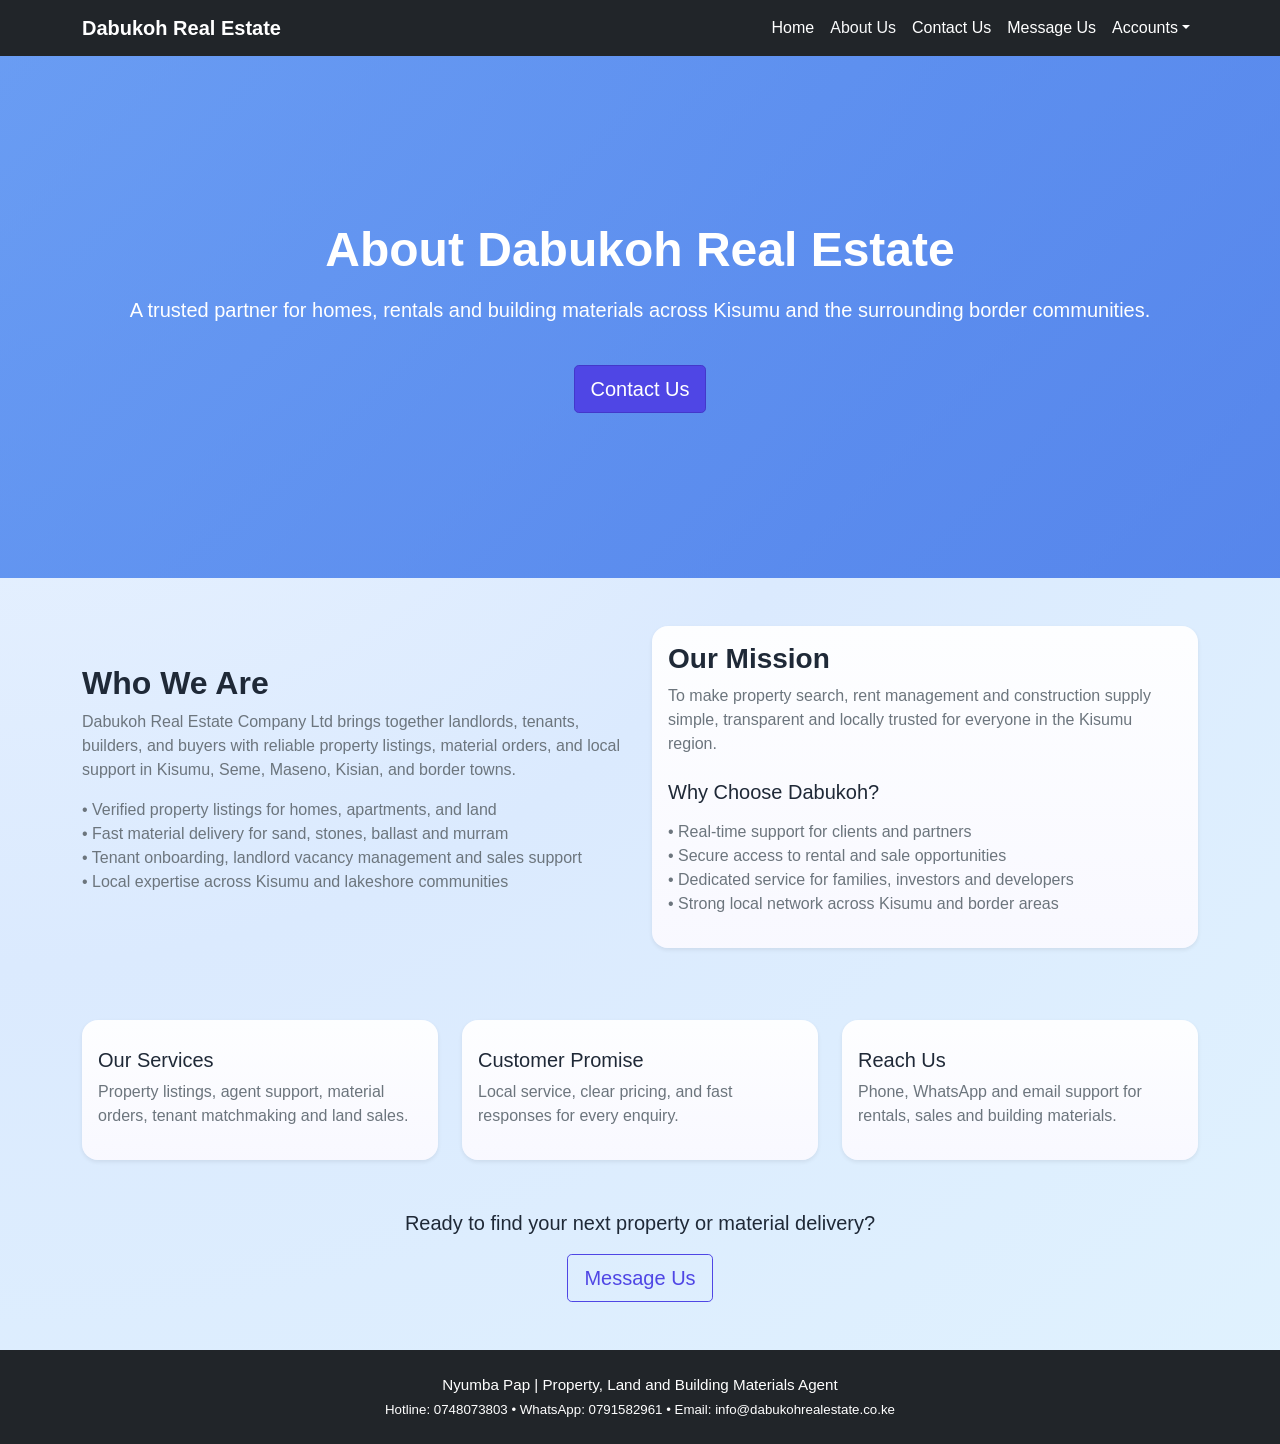
<file: about.html>
<!DOCTYPE html>
<html lang="en" data-page="about">
<head>
    <meta charset="UTF-8">
    <meta name="viewport" content="width=device-width, initial-scale=1.0">
    <meta name="description" content="Learn about Dabukoh Real Estate Company Ltd - Kisumu's trusted partner for property, rentals, and building materials.">
    <meta property="og:title" content="About Us | Dabukoh Real Estate">
    <meta property="og:description" content="Kisumu's trusted partner for property, rentals, and building materials.">
    <meta property="og:type" content="website">
    <title>About Us | Dabukoh Real Estate</title>
    <link rel="stylesheet" href="Styles/bootstrap/css/bootstrap.min.css">
    <link rel="stylesheet" href="Styles/styles.css">
</head>
<body>
    <nav class="navbar navbar-expand-lg navbar-dark bg-dark sticky-top">
        <div class="container">
            <a class="navbar-brand fw-bold" href="index.html">Dabukoh Real Estate</a>
            <button class="navbar-toggler" type="button" data-bs-toggle="collapse" data-bs-target="#navAbout" aria-controls="navAbout" aria-expanded="false" aria-label="Toggle navigation">
                <span class="navbar-toggler-icon"></span>
            </button>
            <div class="collapse navbar-collapse" id="navAbout">
                <ul class="navbar-nav ms-auto">
                    <li class="nav-item"><a class="nav-link" href="index.html">Home</a></li>
                    <li class="nav-item"><a class="nav-link active" href="about.html">About Us</a></li>
                    <li class="nav-item"><a class="nav-link" href="contact.html">Contact Us</a></li>
                    <li class="nav-item"><a class="nav-link" href="message.html">Message Us</a></li>
                    <li class="nav-item dropdown">
                        <a class="nav-link dropdown-toggle" href="#" role="button" data-bs-toggle="dropdown">Accounts</a>
                        <ul class="dropdown-menu dropdown-menu-end">
                            <li><a class="dropdown-item" href="landlord.html">Landlord Login</a></li>
                            <li><a class="dropdown-item" href="tenant.html">Tenant Signup</a></li>
                            <li><a class="dropdown-item" href="manager.html">Manager Dashboard</a></li>
                            <li><a class="dropdown-item" href="accountant.html">Accountant Dashboard</a></li>
                            <li><a class="dropdown-item" href="forgot-password.html">Forgot Password</a></li>
                        </ul>
                    </li>
                </ul>
            </div>
        </div>
    </nav>

    <header class="hero-section text-white text-center d-flex align-items-center" style="background-image: url('https://images.unsplash.com/photo-1461719593210-ae298db2632d?auto=format&fit=crop&w=1400&q=80'); min-height: 58vh;">
        <div class="container py-5">
            <h1 class="display-5 fw-bold">About Dabukoh Real Estate</h1>
            <p class="lead mt-3">A trusted partner for homes, rentals and building materials across Kisumu and the surrounding border communities.</p>
            <a class="btn btn-primary btn-lg mt-4" href="contact.html">Contact Us</a>
        </div>
    </header>

    <main class="container py-5">
        <section class="row align-items-center gy-4">
            <div class="col-lg-6">
                <h2 class="fw-bold">Who We Are</h2>
                <p class="text-muted">Dabukoh Real Estate Company Ltd brings together landlords, tenants, builders, and buyers with reliable property listings, material orders, and local support in Kisumu, Seme, Maseno, Kisian, and border towns.</p>
                <ul class="list-unstyled text-muted">
                    <li>• Verified property listings for homes, apartments, and land</li>
                    <li>• Fast material delivery for sand, stones, ballast and murram</li>
                    <li>• Tenant onboarding, landlord vacancy management and sales support</li>
                    <li>• Local expertise across Kisumu and lakeshore communities</li>
                </ul>
            </div>
            <div class="col-lg-6">
                <div class="card shadow-sm border-0">
                    <div class="card-body">
                        <h3 class="fw-bold">Our Mission</h3>
                        <p class="text-muted">To make property search, rent management and construction supply simple, transparent and locally trusted for everyone in the Kisumu region.</p>
                        <h5 class="mt-4">Why Choose Dabukoh?</h5>
                        <ul class="list-unstyled text-muted mt-3">
                            <li>• Real-time support for clients and partners</li>
                            <li>• Secure access to rental and sale opportunities</li>
                            <li>• Dedicated service for families, investors and developers</li>
                            <li>• Strong local network across Kisumu and border areas</li>
                        </ul>
                    </div>
                </div>
            </div>
        </section>

        <section class="row gy-4 mt-5">
            <div class="col-lg-4">
                <div class="card h-100 shadow-sm border-0">
                    <div class="card-body">
                        <h5 class="card-title">Our Services</h5>
                        <p class="text-muted">Property listings, agent support, material orders, tenant matchmaking and land sales.</p>
                    </div>
                </div>
            </div>
            <div class="col-lg-4">
                <div class="card h-100 shadow-sm border-0">
                    <div class="card-body">
                        <h5 class="card-title">Customer Promise</h5>
                        <p class="text-muted">Local service, clear pricing, and fast responses for every enquiry.</p>
                    </div>
                </div>
            </div>
            <div class="col-lg-4">
                <div class="card h-100 shadow-sm border-0">
                    <div class="card-body">
                        <h5 class="card-title">Reach Us</h5>
                        <p class="text-muted">Phone, WhatsApp and email support for rentals, sales and building materials.</p>
                    </div>
                </div>
            </div>
        </section>

        <section class="text-center mt-5">
            <p class="lead">Ready to find your next property or material delivery?</p>
            <a class="btn btn-lg btn-outline-primary" href="message.html">Message Us</a>
        </section>
    </main>

    <footer class="bg-dark text-white text-center py-4">
        <div class="container">
            <p class="mb-1">Nyumba Pap | Property, Land and Building Materials Agent</p>
            <p class="small mb-0">Hotline: 0748073803 • WhatsApp: 0791582961 • Email: info@dabukohrealestate.co.ke</p>
        </div>
    </footer>

    <script src="Styles/bootstrap/js/bootstrap.bundle.min.js"></script>
</body>
</html>
</file>
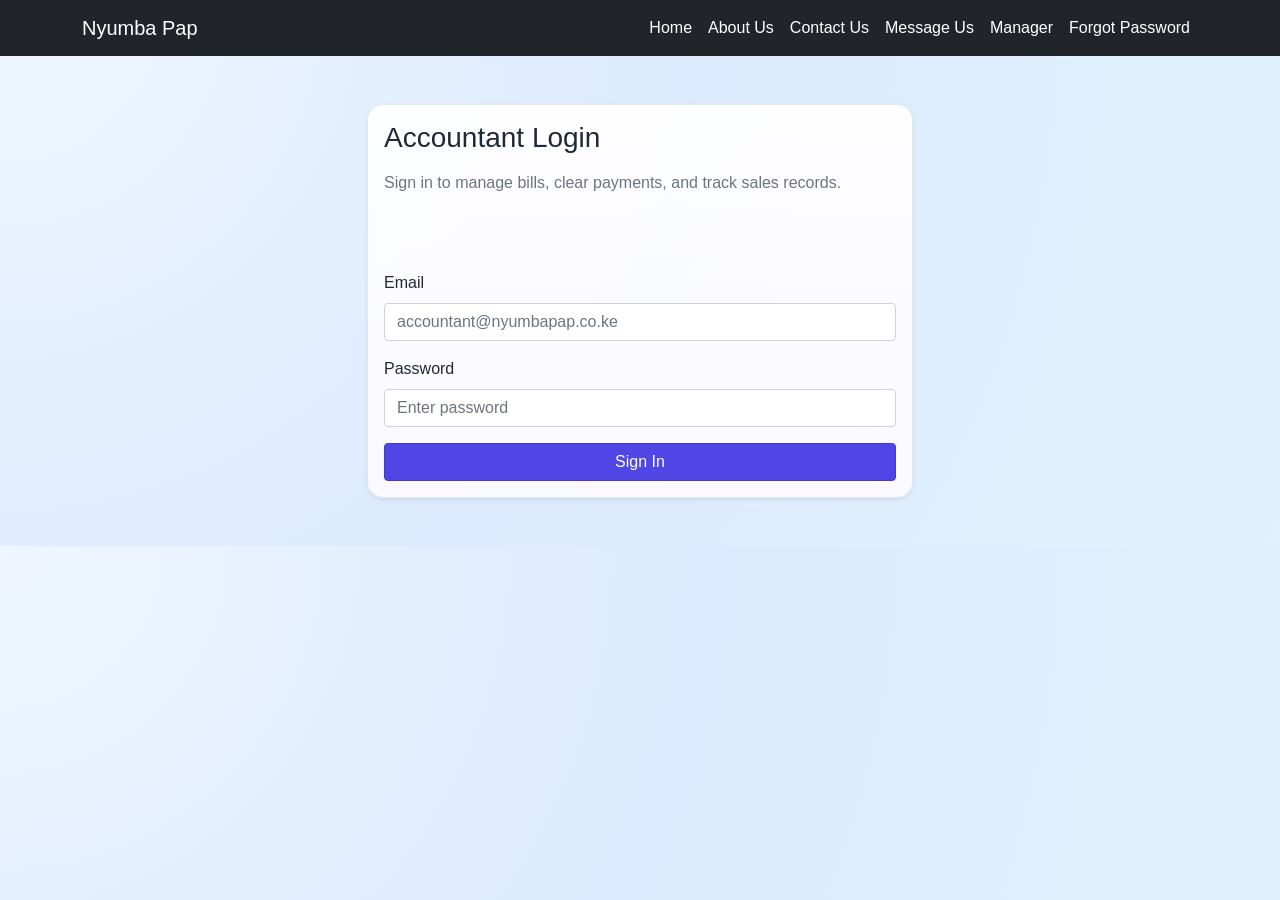
<file: accountant.html>
<!DOCTYPE html>
<html lang="en" data-page="accountant">
<head>
    <meta charset="UTF-8">
    <meta name="viewport" content="width=device-width, initial-scale=1.0">
    <meta name="description" content="Accountant dashboard for Nyumba Pap / Dabukoh Real Estate. Manage bills, sales records, and financial transactions.">
    <meta property="og:title" content="Accountant Dashboard | Nyumba Pap">
    <meta property="og:description" content="Manage bills, sales records, and financial transactions.">
    <meta property="og:type" content="website">
    <title>Accountant Dashboard | Nyumba Pap</title>
    <link rel="stylesheet" href="Styles/bootstrap/css/bootstrap.min.css">
    <link rel="stylesheet" href="Styles/styles.css">
</head>
<body>
    <nav class="navbar navbar-expand-lg navbar-dark bg-dark sticky-top">
        <div class="container">
            <a class="navbar-brand" href="index.html">Nyumba Pap</a>
            <button class="navbar-toggler" type="button" data-bs-toggle="collapse" data-bs-target="#navAccountant" aria-controls="navAccountant" aria-expanded="false" aria-label="Toggle navigation">
                <span class="navbar-toggler-icon"></span>
            </button>
            <div class="collapse navbar-collapse" id="navAccountant">
                <ul class="navbar-nav ms-auto">
                    <li class="nav-item"><a class="nav-link" href="index.html">Home</a></li>
                    <li class="nav-item"><a class="nav-link" href="about.html">About Us</a></li>
                    <li class="nav-item"><a class="nav-link" href="contact.html">Contact Us</a></li>
                    <li class="nav-item"><a class="nav-link" href="message.html">Message Us</a></li>
                    <li class="nav-item"><a class="nav-link" href="manager.html">Manager</a></li>
                    <li class="nav-item"><a class="nav-link" href="forgot-password.html">Forgot Password</a></li>
                </ul>
            </div>
        </div>
    </nav>

    <main class="container py-5">
        <!-- Accountant Login Form -->
        <div class="row gy-4 accountant-login-card">
            <div class="col-lg-6 mx-auto">
                <div class="card shadow-sm">
                    <div class="card-body">
                        <h3 class="card-title mb-3">Accountant Login</h3>
                        <p class="text-muted">Sign in to manage bills, clear payments, and track sales records.</p>
                        <div id="accountant-login-alert" class="alert-placeholder"></div>
                        <form id="accountant-login-form">
                            <div class="mb-3">
                                <label for="accountant-email" class="form-label">Email</label>
                                <input type="email" id="accountant-email" class="form-control" placeholder="accountant@nyumbapap.co.ke" required>
                            </div>
                            <div class="mb-3">
                                <label for="accountant-password" class="form-label">Password</label>
                                <input type="password" id="accountant-password" class="form-control" placeholder="Enter password" required>
                            </div>
                            <button class="btn btn-primary w-100" type="submit">Sign In</button>
                        </form>
                    </div>
                </div>
            </div>
        </div>

        <!-- Accountant Dashboard (hidden until login) -->
        <div class="accountant-dashboard d-none">
            <div class="text-center mb-5">
                <h1 class="fw-bold">Accountant Dashboard</h1>
                <p class="text-muted">Manage bills, record sales, and track financial transactions.</p>
                <button class="btn btn-outline-danger btn-sm" onclick="accountantLogout()">Logout</button>
            </div>

            <div class="row g-4 mb-4">
                <div class="col-md-3">
                    <div class="card border-start border-4 border-primary shadow-sm">
                        <div class="card-body">
                            <h5 class="card-title">Total Bills</h5>
                            <p class="display-6 fw-bold" id="total-bills-count">0</p>
                        </div>
                    </div>
                </div>
                <div class="col-md-3">
                    <div class="card border-start border-4 border-success shadow-sm">
                        <div class="card-body">
                            <h5 class="card-title">Cleared Bills</h5>
                            <p class="display-6 fw-bold" id="cleared-bills-count">0</p>
                        </div>
                    </div>
                </div>
                <div class="col-md-3">
                    <div class="card border-start border-4 border-warning shadow-sm">
                        <div class="card-body">
                            <h5 class="card-title">Pending Bills</h5>
                            <p class="display-6 fw-bold" id="pending-bills-count">0</p>
                        </div>
                    </div>
                </div>
                <div class="col-md-3">
                    <div class="card border-start border-4 border-info shadow-sm">
                        <div class="card-body">
                            <h5 class="card-title">Total Sales</h5>
                            <p class="display-6 fw-bold" id="total-sales-amount">KSh 0</p>
                        </div>
                    </div>
                </div>
            </div>

            <div class="row g-4 mb-4">
                <div class="col-lg-8">
                    <div class="card shadow-sm">
                        <div class="card-body">
                            <h4 class="card-title mb-3">Sales Trend</h4>
                            <div id="accountant-sales-graph" class="sales-graph"></div>
                        </div>
                    </div>
                </div>
                <div class="col-lg-4">
                    <div class="card shadow-sm">
                        <div class="card-body">
                            <h4 class="card-title mb-3">Manager Reports</h4>
                            <div id="accountant-reports"></div>
                        </div>
                    </div>
                </div>
            </div>

            <div class="row g-4">
                <div class="col-lg-6">
                    <div class="card shadow-sm">
                        <div class="card-body">
                            <h4 class="card-title mb-3">Record Sales Transaction</h4>
                            <p class="text-muted">Add a new sale record to the system.</p>
                            <div id="sales-alert" class="alert-placeholder"></div>
                            <form id="sales-form">
                                <div class="mb-3">
                                    <label class="form-label" for="sales-item">Item Sold</label>
                                    <input type="text" id="sales-item" class="form-control" placeholder="e.g., Sand, Building Plot, Rent Payment" required>
                                </div>
                                <div class="mb-3">
                                    <label class="form-label" for="sales-buyer">Buyer / Tenant</label>
                                    <input type="text" id="sales-buyer" class="form-control" placeholder="Name of buyer" required>
                                </div>
                                <div class="mb-3">
                                    <label class="form-label" for="sales-amount">Amount (KSh)</label>
                                    <input type="number" id="sales-amount" class="form-control" placeholder="0" step="0.01" required>
                                </div>
                                <div class="mb-3">
                                    <label class="form-label" for="sales-method">Payment Method</label>
                                    <select id="sales-method" class="form-select" required>
                                        <option value="">Select method</option>
                                        <option value="M-Pesa">M-Pesa</option>
                                        <option value="Cash">Cash</option>
                                        <option value="Bank Transfer">Bank Transfer</option>
                                        <option value="Cheque">Cheque</option>
                                    </select>
                                </div>
                                <button class="btn btn-success w-100" type="submit">Record Sale</button>
                            </form>
                        </div>
                    </div>
                </div>

                <div class="col-lg-6">
                    <div class="card shadow-sm">
                        <div class="card-body">
                            <h4 class="card-title mb-3">Add / Clear Bill</h4>
                            <p class="text-muted">Track and clear bills and invoices.</p>
                            <div id="bill-alert" class="alert-placeholder"></div>
                            <form id="bill-form">
                                <div class="mb-3">
                                    <label class="form-label" for="bill-description">Bill Description</label>
                                    <input type="text" id="bill-description" class="form-control" placeholder="e.g., Monthly rent, Office supplies" required>
                                </div>
                                <div class="mb-3">
                                    <label class="form-label" for="bill-vendor">Vendor / Service Provider</label>
                                    <input type="text" id="bill-vendor" class="form-control" placeholder="Name" required>
                                </div>
                                <div class="mb-3">
                                    <label class="form-label" for="bill-amount">Amount (KSh)</label>
                                    <input type="number" id="bill-amount" class="form-control" placeholder="0" step="0.01" required>
                                </div>
                                <div class="mb-3">
                                    <label class="form-label" for="bill-status">Status</label>
                                    <select id="bill-status" class="form-select" required>
                                        <option value="Pending">Pending</option>
                                        <option value="Cleared">Cleared</option>
                                    </select>
                                </div>
                                <button class="btn btn-primary w-100" type="submit">Add Bill</button>
                            </form>
                        </div>
                    </div>
                </div>
            </div>

            <div class="row g-4 mt-4">
                <div class="col-lg-6">
                    <div class="card shadow-sm">
                        <div class="card-body">
                            <h4 class="card-title mb-3">Recent Sales Records</h4>
                            <div id="sales-records"></div>
                        </div>
                    </div>
                </div>
                <div class="col-lg-6">
                    <div class="card shadow-sm">
                        <div class="card-body">
                            <h4 class="card-title mb-3">Bills List</h4>
                            <div id="bills-list"></div>
                        </div>
                    </div>
                </div>
            </div>
        </div>
    </main>

    <script src="Styles/bootstrap/js/bootstrap.bundle.min.js"></script>
    <script src="Script/script.js"></script>
</body>
</html>
</file>
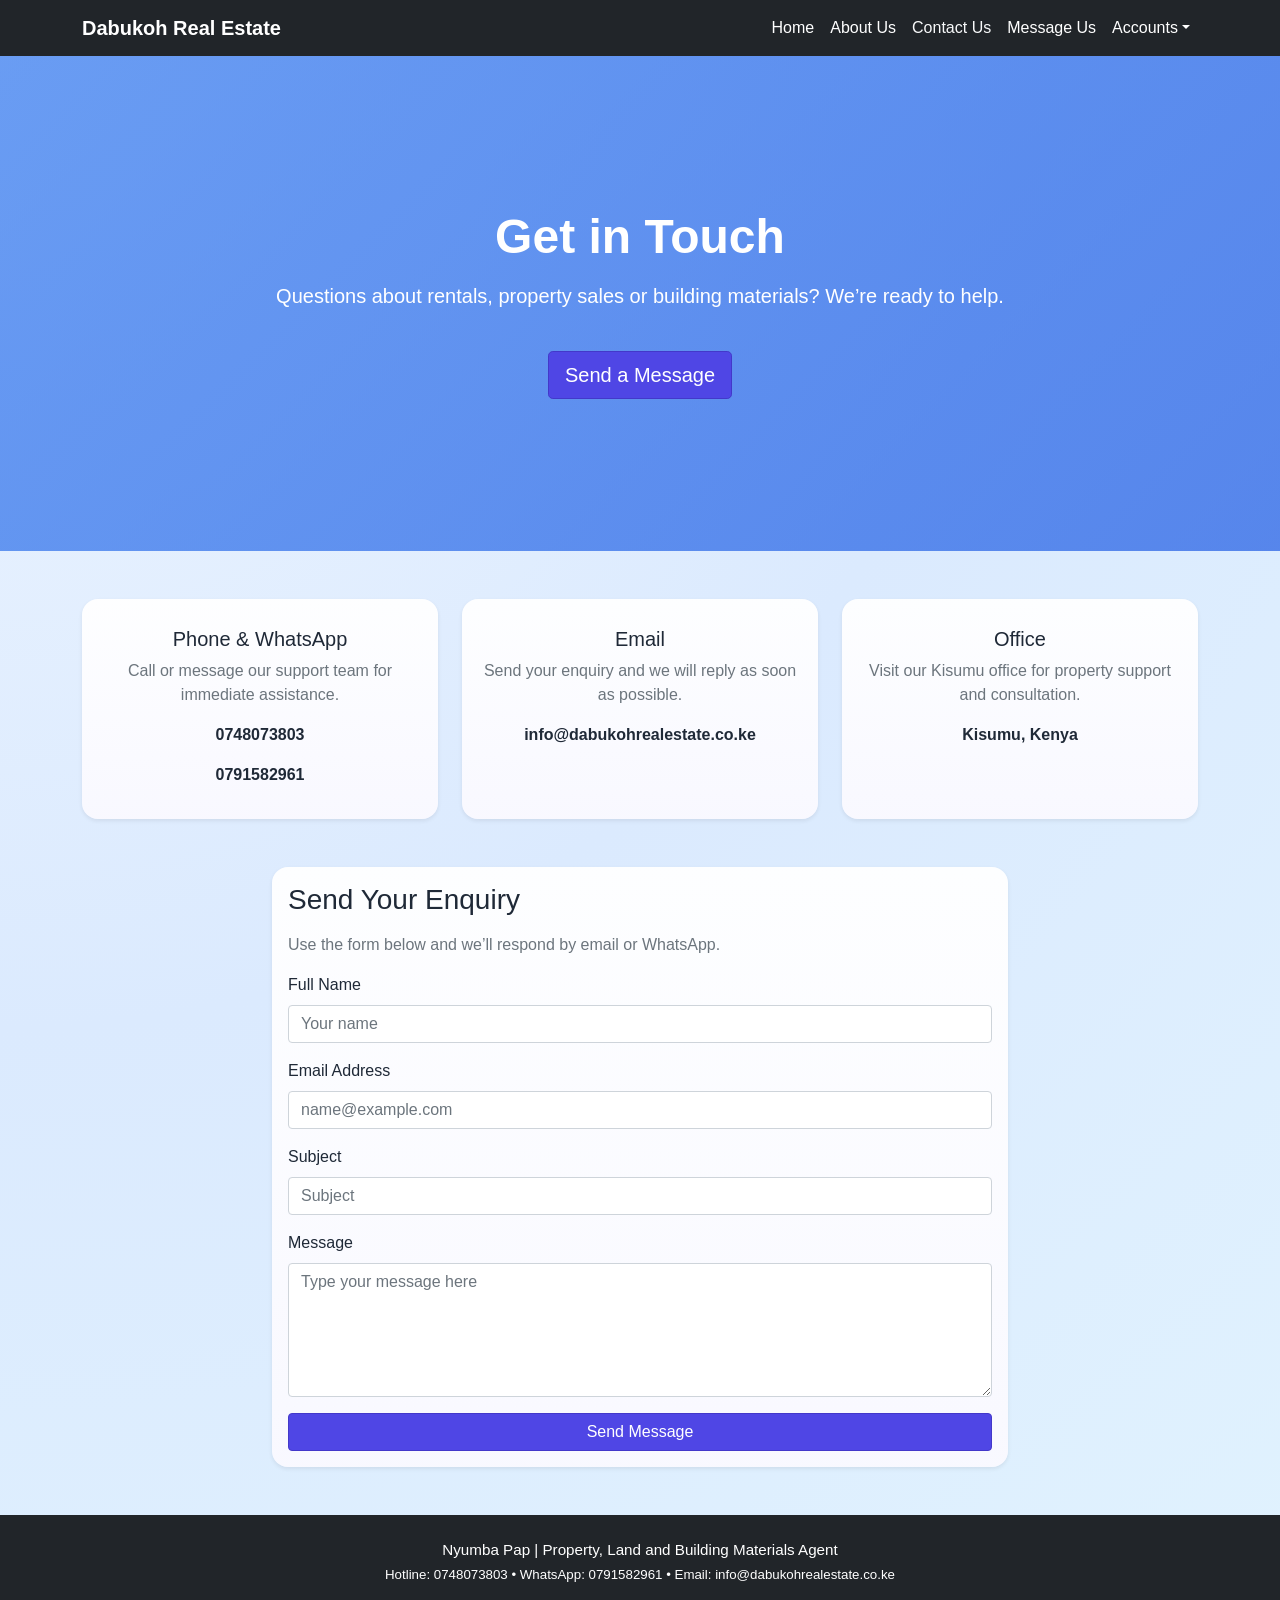
<file: contact.html>
<!DOCTYPE html>
<html lang="en" data-page="contact">
<head>
    <meta charset="UTF-8">
    <meta name="viewport" content="width=device-width, initial-scale=1.0">
    <meta name="description" content="Contact Dabukoh Real Estate Company Ltd in Kisumu. Call 0748073803, WhatsApp 0791582961, or email info@dabukohrealestate.co.ke.">
    <meta property="og:title" content="Contact Us | Dabukoh Real Estate">
    <meta property="og:description" content="Get in touch with Dabukoh Real Estate in Kisumu. Call, WhatsApp, or email us.">
    <meta property="og:type" content="website">
    <title>Contact Us | Dabukoh Real Estate</title>
    <link rel="stylesheet" href="Styles/bootstrap/css/bootstrap.min.css">
    <link rel="stylesheet" href="Styles/styles.css">
</head>
<body>
    <nav class="navbar navbar-expand-lg navbar-dark bg-dark sticky-top">
        <div class="container">
            <a class="navbar-brand fw-bold" href="index.html">Dabukoh Real Estate</a>
            <button class="navbar-toggler" type="button" data-bs-toggle="collapse" data-bs-target="#navContact" aria-controls="navContact" aria-expanded="false" aria-label="Toggle navigation">
                <span class="navbar-toggler-icon"></span>
            </button>
            <div class="collapse navbar-collapse" id="navContact">
                <ul class="navbar-nav ms-auto">
                    <li class="nav-item"><a class="nav-link" href="index.html">Home</a></li>
                    <li class="nav-item"><a class="nav-link" href="about.html">About Us</a></li>
                    <li class="nav-item"><a class="nav-link active" href="contact.html">Contact Us</a></li>
                    <li class="nav-item"><a class="nav-link" href="message.html">Message Us</a></li>
                    <li class="nav-item dropdown">
                        <a class="nav-link dropdown-toggle" href="#" role="button" data-bs-toggle="dropdown">Accounts</a>
                        <ul class="dropdown-menu dropdown-menu-end">
                            <li><a class="dropdown-item" href="landlord.html">Landlord Login</a></li>
                            <li><a class="dropdown-item" href="tenant.html">Tenant Signup</a></li>
                            <li><a class="dropdown-item" href="manager.html">Manager Dashboard</a></li>
                            <li><a class="dropdown-item" href="accountant.html">Accountant Dashboard</a></li>
                            <li><a class="dropdown-item" href="forgot-password.html">Forgot Password</a></li>
                        </ul>
                    </li>
                </ul>
            </div>
        </div>
    </nav>

    <header class="hero-section text-white text-center d-flex align-items-center" style="background-image: url('https://images.unsplash.com/photo-1517836357463-d25dfeac3438?auto=format&fit=crop&w=1400&q=80'); min-height: 55vh;">
        <div class="container py-5">
            <h1 class="display-5 fw-bold">Get in Touch</h1>
            <p class="lead mt-3">Questions about rentals, property sales or building materials? We’re ready to help.</p>
            <a class="btn btn-primary btn-lg mt-4" href="message.html">Send a Message</a>
        </div>
    </header>

    <main class="container py-5">
        <section class="row g-4 mb-5">
            <div class="col-md-4">
                <div class="card h-100 shadow-sm border-0">
                    <div class="card-body text-center">
                        <h5 class="card-title">Phone & WhatsApp</h5>
                        <p class="text-muted">Call or message our support team for immediate assistance.</p>
                        <p class="fw-bold">0748073803</p>
                        <p class="fw-bold">0791582961</p>
                    </div>
                </div>
            </div>
            <div class="col-md-4">
                <div class="card h-100 shadow-sm border-0">
                    <div class="card-body text-center">
                        <h5 class="card-title">Email</h5>
                        <p class="text-muted">Send your enquiry and we will reply as soon as possible.</p>
                        <p class="fw-bold">info@dabukohrealestate.co.ke</p>
                    </div>
                </div>
            </div>
            <div class="col-md-4">
                <div class="card h-100 shadow-sm border-0">
                    <div class="card-body text-center">
                        <h5 class="card-title">Office</h5>
                        <p class="text-muted">Visit our Kisumu office for property support and consultation.</p>
                        <p class="fw-bold">Kisumu, Kenya</p>
                    </div>
                </div>
            </div>
        </section>

        <section class="row justify-content-center">
            <div class="col-lg-8">
                <div class="card shadow-sm border-0">
                    <div class="card-body">
                        <h3 class="card-title mb-3">Send Your Enquiry</h3>
                        <p class="text-muted">Use the form below and we’ll respond by email or WhatsApp.</p>
                        <form id="contact-form" onsubmit="submitContactForm(event)">
                            <div class="mb-3">
                                <label for="contact-name" class="form-label">Full Name</label>
                                <input type="text" id="contact-name" class="form-control" placeholder="Your name" required>
                            </div>
                            <div class="mb-3">
                                <label for="contact-email" class="form-label">Email Address</label>
                                <input type="email" id="contact-email" class="form-control" placeholder="name@example.com" required>
                            </div>
                            <div class="mb-3">
                                <label for="contact-subject" class="form-label">Subject</label>
                                <input type="text" id="contact-subject" class="form-control" placeholder="Subject" required>
                            </div>
                            <div class="mb-3">
                                <label for="contact-message" class="form-label">Message</label>
                                <textarea id="contact-message" class="form-control" rows="5" placeholder="Type your message here" required></textarea>
                            </div>
                            <button class="btn btn-primary w-100" type="submit">Send Message</button>
                        </form>
                    </div>
                </div>
            </div>
        </section>
    </main>

    <footer class="bg-dark text-white text-center py-4">
        <div class="container">
            <p class="mb-1">Nyumba Pap | Property, Land and Building Materials Agent</p>
            <p class="small mb-0">Hotline: 0748073803 • WhatsApp: 0791582961 • Email: info@dabukohrealestate.co.ke</p>
        </div>
    </footer>

    <script>
        function submitContactForm(event) {
            event.preventDefault();
            const name = document.getElementById('contact-name').value.trim();
            const email = document.getElementById('contact-email').value.trim();
            const subject = document.getElementById('contact-subject').value.trim();
            const message = document.getElementById('contact-message').value.trim();
            const body = `Name: ${name}%0D%0AEmail: ${email}%0D%0A%0D%0A${message}`;
            window.location.href = `mailto:info@dabukohrealestate.co.ke?subject=${encodeURIComponent(subject)}&body=${body}`;
        }
    </script>
    <script src="Styles/bootstrap/js/bootstrap.bundle.min.js"></script>
</body>
</html>
</file>
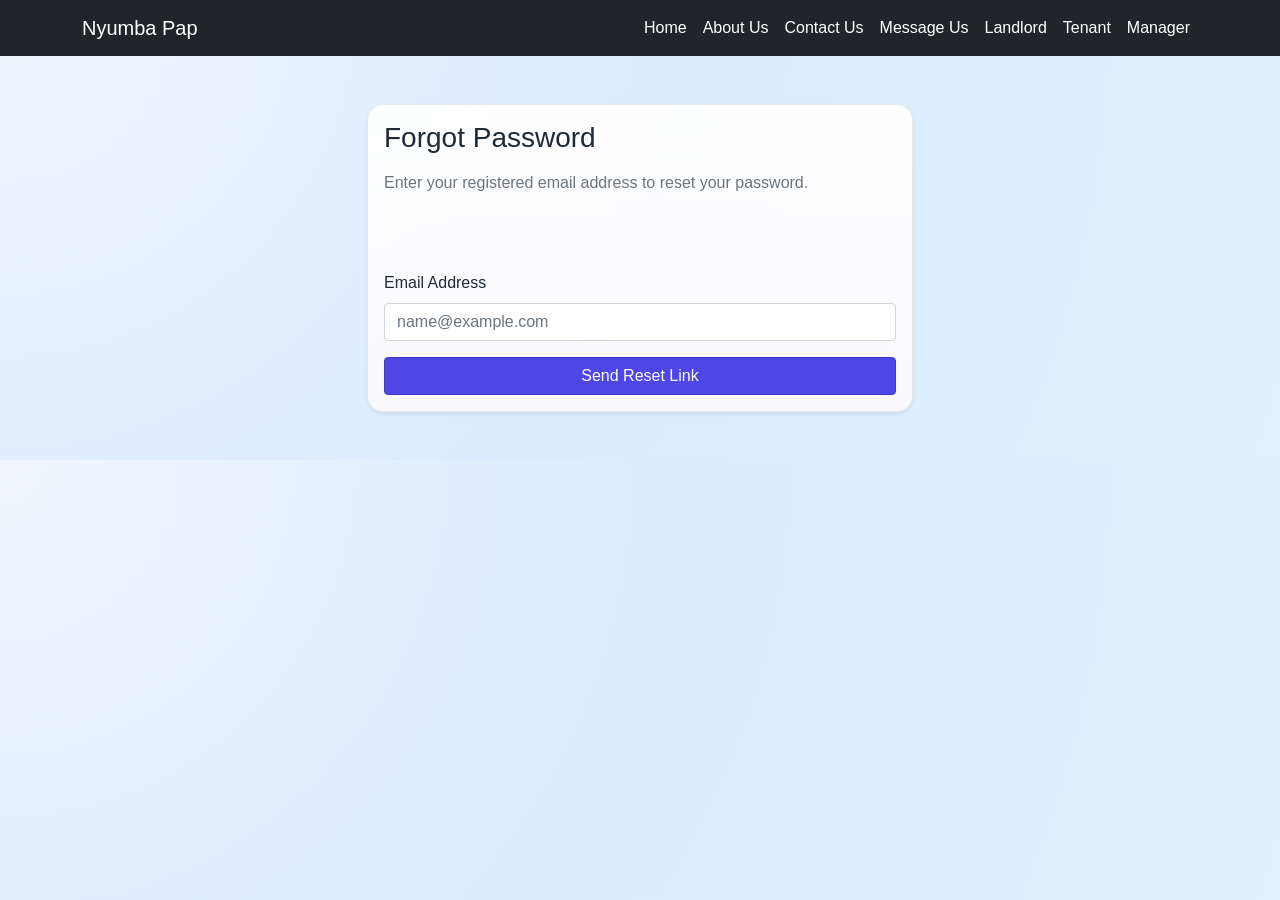
<file: forgot-password.html>
<!DOCTYPE html>
<html lang="en" data-page="forgot">
<head>
    <meta charset="UTF-8">
    <meta name="viewport" content="width=device-width, initial-scale=1.0">
    <meta name="description" content="Reset your password for Nyumba Pap / Dabukoh Real Estate account.">
    <meta property="og:title" content="Forgot Password | Nyumba Pap">
    <meta property="og:description" content="Reset your Nyumba Pap account password.">
    <meta property="og:type" content="website">
    <title>Forgot Password | Nyumba Pap</title>
    <link rel="stylesheet" href="Styles/bootstrap/css/bootstrap.min.css">
    <link rel="stylesheet" href="Styles/styles.css">
</head>
<body>
    <nav class="navbar navbar-expand-lg navbar-dark bg-dark sticky-top">
        <div class="container">
            <a class="navbar-brand" href="index.html">Nyumba Pap</a>
            <button class="navbar-toggler" type="button" data-bs-toggle="collapse" data-bs-target="#navForgot" aria-controls="navForgot" aria-expanded="false" aria-label="Toggle navigation">
                <span class="navbar-toggler-icon"></span>
            </button>
            <div class="collapse navbar-collapse" id="navForgot">
                <ul class="navbar-nav ms-auto">
                    <li class="nav-item"><a class="nav-link" href="index.html">Home</a></li>
                    <li class="nav-item"><a class="nav-link" href="about.html">About Us</a></li>
                    <li class="nav-item"><a class="nav-link" href="contact.html">Contact Us</a></li>
                    <li class="nav-item"><a class="nav-link" href="message.html">Message Us</a></li>
                    <li class="nav-item"><a class="nav-link" href="landlord.html">Landlord</a></li>
                    <li class="nav-item"><a class="nav-link" href="tenant.html">Tenant</a></li>
                    <li class="nav-item"><a class="nav-link" href="manager.html">Manager</a></li>
                </ul>
            </div>
        </div>
    </nav>

    <main class="container py-5">
        <div class="row justify-content-center">
            <div class="col-lg-6">
                <div class="card shadow-sm">
                    <div class="card-body">
                        <h3 class="card-title mb-3">Forgot Password</h3>
                        <p class="text-muted">Enter your registered email address to reset your password.</p>
                        <div id="forgot-alert" class="alert-placeholder"></div>
                        <form id="forgot-password-form">
                            <div class="mb-3">
                                <label class="form-label" for="forgot-email">Email Address</label>
                                <input type="email" id="forgot-email" class="form-control" placeholder="name@example.com" required>
                            </div>
                            <button class="btn btn-primary w-100" type="submit">Send Reset Link</button>
                        </form>
                    </div>
                </div>
            </div>
        </div>
    </main>

    <script src="Styles/bootstrap/js/bootstrap.bundle.min.js"></script>
    <script src="Script/script.js"></script>
</body>
</html>
</file>
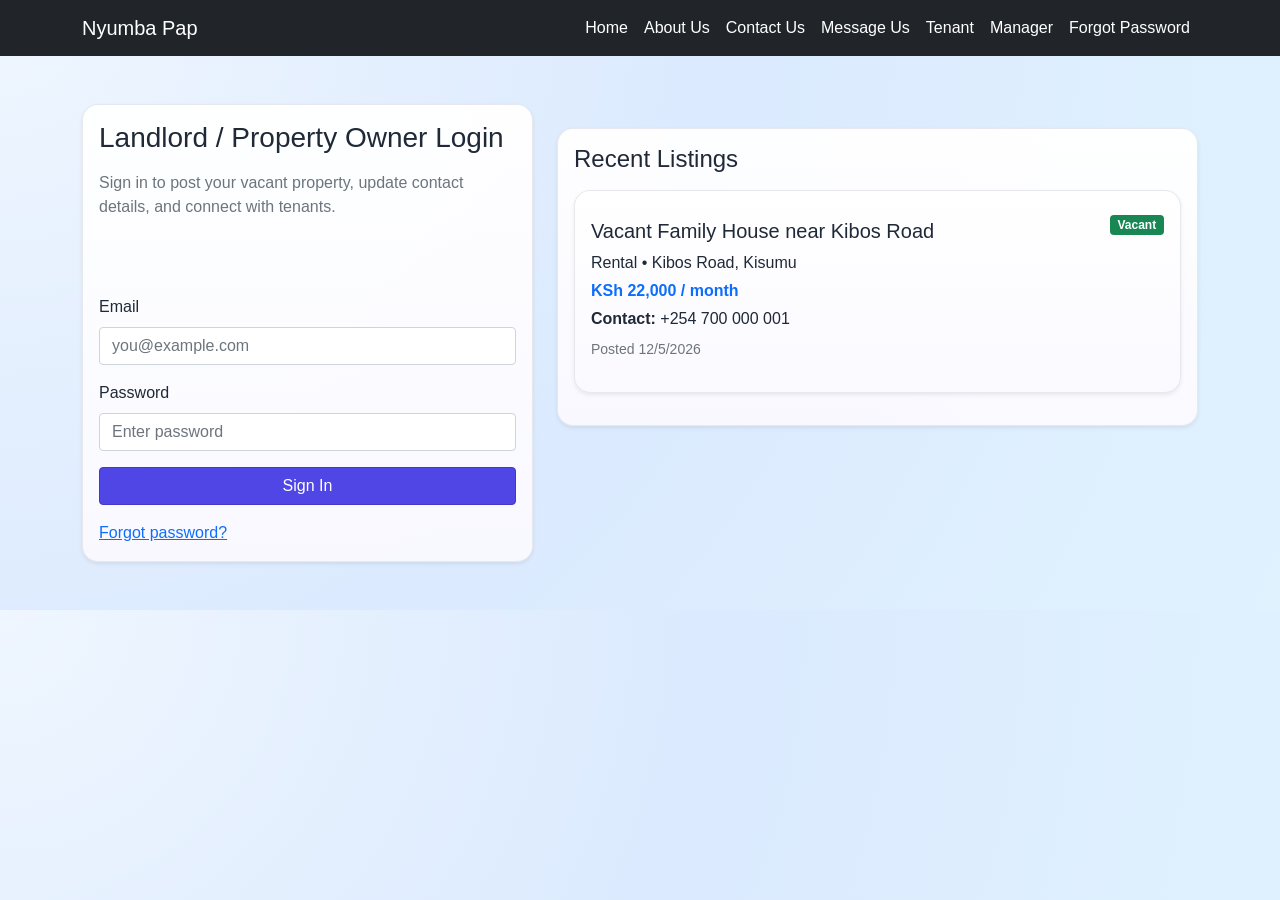
<file: landlord.html>
<!DOCTYPE html>
<html lang="en" data-page="landlord">
<head>
    <meta charset="UTF-8">
    <meta name="viewport" content="width=device-width, initial-scale=1.0">
    <meta name="description" content="Landlord login for Nyumba Pap / Dabukoh Real Estate. Post vacant properties and connect with tenants in Kisumu.">
    <meta property="og:title" content="Landlord Login | Nyumba Pap">
    <meta property="og:description" content="Post vacant properties and connect with tenants in Kisumu.">
    <meta property="og:type" content="website">
    <title>Landlord Login | Nyumba Pap</title>
    <link rel="stylesheet" href="Styles/bootstrap/css/bootstrap.min.css">
    <link rel="stylesheet" href="Styles/styles.css">
</head>
<body>
    <nav class="navbar navbar-expand-lg navbar-dark bg-dark sticky-top">
        <div class="container">
            <a class="navbar-brand" href="index.html">Nyumba Pap</a>
            <button class="navbar-toggler" type="button" data-bs-toggle="collapse" data-bs-target="#navLandlord" aria-controls="navLandlord" aria-expanded="false" aria-label="Toggle navigation">
                <span class="navbar-toggler-icon"></span>
            </button>
            <div class="collapse navbar-collapse" id="navLandlord">
                <ul class="navbar-nav ms-auto">
                    <li class="nav-item"><a class="nav-link" href="index.html">Home</a></li>
                    <li class="nav-item"><a class="nav-link" href="about.html">About Us</a></li>
                    <li class="nav-item"><a class="nav-link" href="contact.html">Contact Us</a></li>
                    <li class="nav-item"><a class="nav-link" href="message.html">Message Us</a></li>
                    <li class="nav-item"><a class="nav-link" href="tenant.html">Tenant</a></li>
                    <li class="nav-item"><a class="nav-link" href="manager.html">Manager</a></li>
                    <li class="nav-item"><a class="nav-link" href="forgot-password.html">Forgot Password</a></li>
                </ul>
            </div>
        </div>
    </nav>

    <main class="container py-5">
        <div class="row gy-4">
            <div class="col-lg-5">
                <div class="card shadow-sm">
                    <div class="card-body">
                        <h3 class="card-title mb-3">Landlord / Property Owner Login</h3>
                        <p class="text-muted">Sign in to post your vacant property, update contact details, and connect with tenants.</p>
                        <div id="landlord-alert" class="alert-placeholder"></div>
                        <form id="landlord-login-form" class="landlord-login-card">
                            <div class="mb-3">
                                <label for="landlord-email" class="form-label">Email</label>
                                <input type="email" id="landlord-email" class="form-control" placeholder="you@example.com" required>
                            </div>
                            <div class="mb-3">
                                <label for="landlord-password" class="form-label">Password</label>
                                <input type="password" id="landlord-password" class="form-control" placeholder="Enter password" required>
                            </div>
                            <button class="btn btn-primary w-100" type="submit">Sign In</button>
                        </form>
                        <div class="mt-3">
                            <a href="forgot-password.html">Forgot password?</a>
                        </div>
                    </div>
                </div>
            </div>
            <div class="col-lg-7">
                <div class="card shadow-sm landlord-post-card d-none">
                    <div class="card-body">
                        <h3 class="card-title mb-3">Post a Vacant Building</h3>
                        <p class="text-muted">Share a short property listing with tenants and buyers.</p>
                        <div id="landlord-post-alert" class="alert-placeholder"></div>
                        <form id="landlord-post-form">
                            <div class="row g-3">
                                <div class="col-md-6">
                                    <label class="form-label" for="post-title">Building Title</label>
                                    <input type="text" id="post-title" class="form-control" placeholder="3-bedroom house" required>
                                </div>
                                <div class="col-md-6">
                                    <label class="form-label" for="post-type">Type</label>
                                    <select id="post-type" class="form-select">
                                        <option value="Rental">Rental</option>
                                        <option value="Sale">Sale</option>
                                    </select>
                                </div>
                                <div class="col-md-6">
                                    <label class="form-label" for="post-status">Status</label>
                                    <select id="post-status" class="form-select">
                                        <option>Vacant</option>
                                        <option>Occupied</option>
                                    </select>
                                </div>
                                <div class="col-md-6">
                                    <label class="form-label" for="post-price">Price / Rent</label>
                                    <input type="text" id="post-price" class="form-control" placeholder="KSh 22,000 / month" required>
                                </div>
                                <div class="col-12">
                                    <label class="form-label" for="post-address">Property Address</label>
                                    <input type="text" id="post-address" class="form-control" placeholder="Kisumu, Kibos Road" required>
                                </div>
                                <div class="col-12">
                                    <label class="form-label" for="post-contact">Contact Information</label>
                                    <input type="text" id="post-contact" class="form-control" placeholder="Phone or WhatsApp" required>
                                </div>
                                <div class="col-12">
                                    <button class="btn btn-success w-100" type="submit">Post Building</button>
                                </div>
                            </div>
                        </form>
                    </div>
                </div>
                <div class="card shadow-sm mt-4">
                    <div class="card-body">
                        <h4 class="card-title mb-3">Recent Listings</h4>
                        <div id="landlord-posts"></div>
                    </div>
                </div>
            </div>
        </div>
    </main>

    <script src="Styles/bootstrap/js/bootstrap.bundle.min.js"></script>
    <script src="Script/script.js"></script>
</body>
</html>
</file>
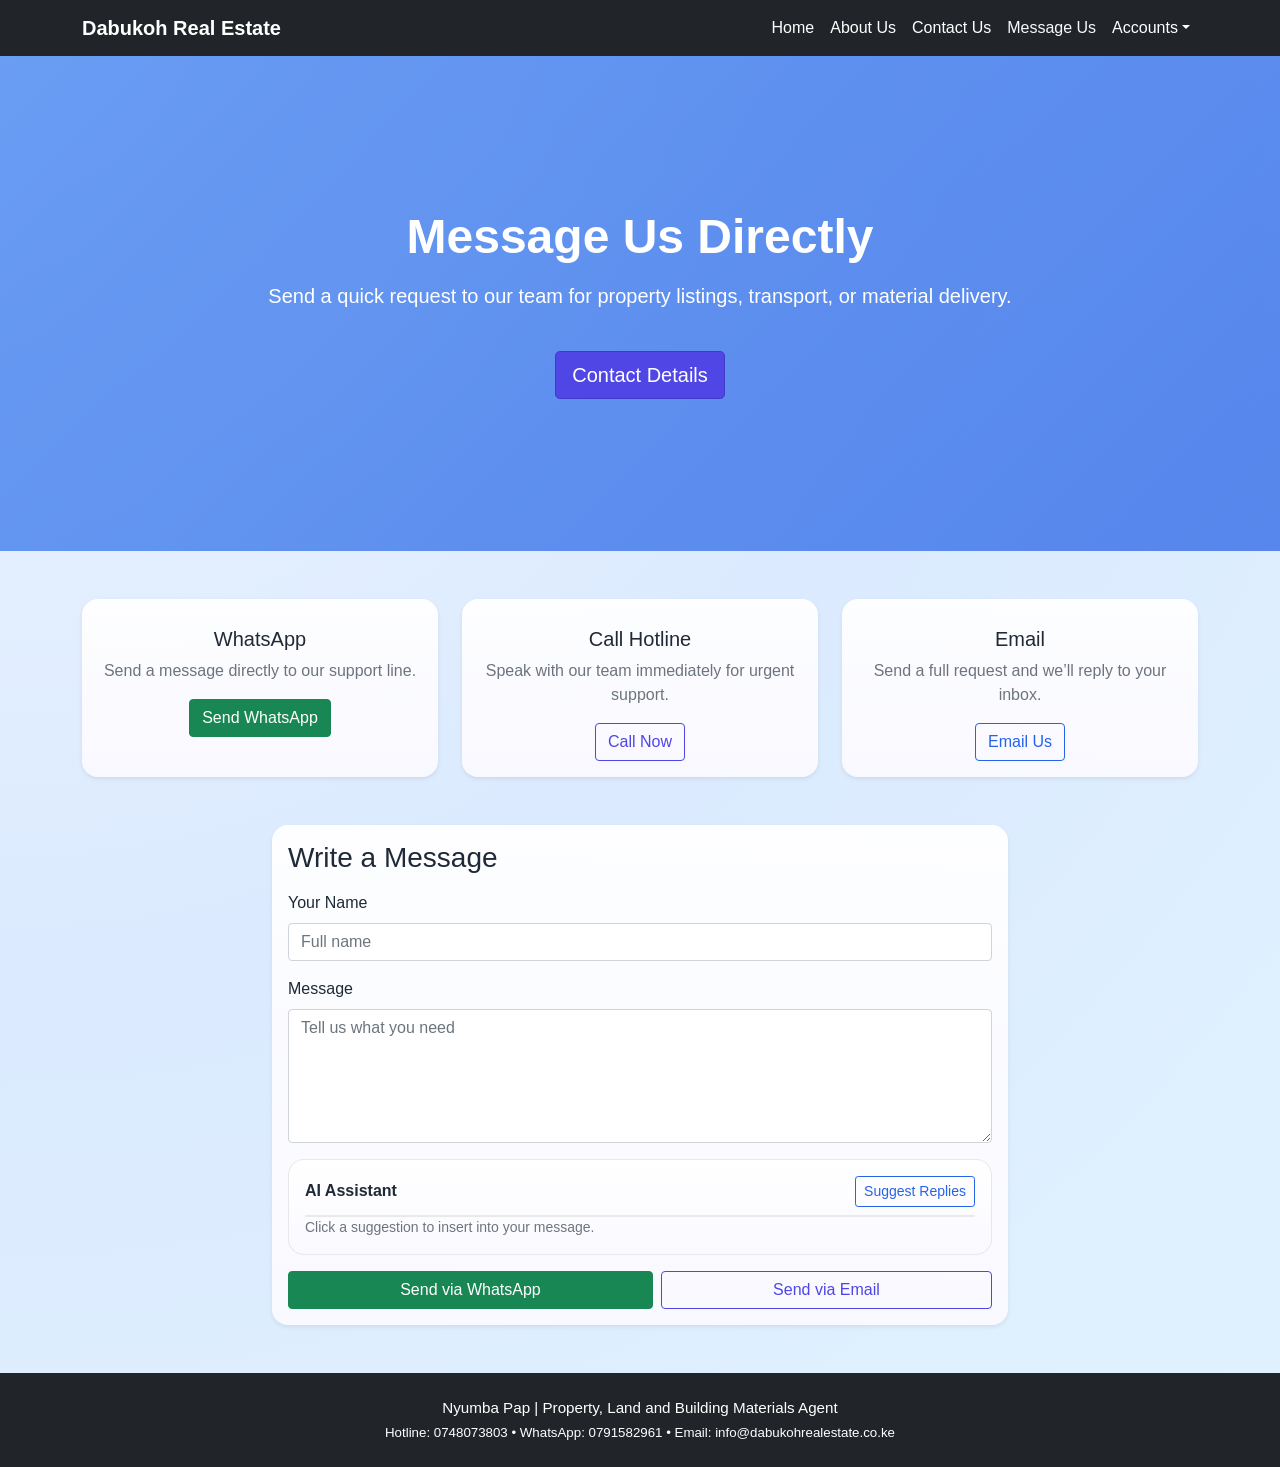
<file: message.html>
<!DOCTYPE html>
<html lang="en" data-page="message">
<head>
    <meta charset="UTF-8">
    <meta name="viewport" content="width=device-width, initial-scale=1.0">
    <meta name="description" content="Send a message to Dabukoh Real Estate Company Ltd. Enquire about properties, rentals, or building materials in Kisumu.">
    <meta property="og:title" content="Message Us | Dabukoh Real Estate">
    <meta property="og:description" content="Send a message to Dabukoh Real Estate about properties or building materials.">
    <meta property="og:type" content="website">
    <title>Message Us | Dabukoh Real Estate</title>
    <link rel="stylesheet" href="Styles/bootstrap/css/bootstrap.min.css">
    <link rel="stylesheet" href="Styles/styles.css">
</head>
<body>
    <nav class="navbar navbar-expand-lg navbar-dark bg-dark sticky-top">
        <div class="container">
            <a class="navbar-brand fw-bold" href="index.html">Dabukoh Real Estate</a>
            <button class="navbar-toggler" type="button" data-bs-toggle="collapse" data-bs-target="#navMessage" aria-controls="navMessage" aria-expanded="false" aria-label="Toggle navigation">
                <span class="navbar-toggler-icon"></span>
            </button>
            <div class="collapse navbar-collapse" id="navMessage">
                <ul class="navbar-nav ms-auto">
                    <li class="nav-item"><a class="nav-link" href="index.html">Home</a></li>
                    <li class="nav-item"><a class="nav-link" href="about.html">About Us</a></li>
                    <li class="nav-item"><a class="nav-link" href="contact.html">Contact Us</a></li>
                    <li class="nav-item"><a class="nav-link active" href="message.html">Message Us</a></li>
                    <li class="nav-item dropdown">
                        <a class="nav-link dropdown-toggle" href="#" role="button" data-bs-toggle="dropdown">Accounts</a>
                        <ul class="dropdown-menu dropdown-menu-end">
                            <li><a class="dropdown-item" href="landlord.html">Landlord Login</a></li>
                            <li><a class="dropdown-item" href="tenant.html">Tenant Signup</a></li>
                            <li><a class="dropdown-item" href="manager.html">Manager Dashboard</a></li>
                            <li><a class="dropdown-item" href="accountant.html">Accountant Dashboard</a></li>
                            <li><a class="dropdown-item" href="forgot-password.html">Forgot Password</a></li>
                        </ul>
                    </li>
                </ul>
            </div>
        </div>
    </nav>

    <header class="hero-section text-white text-center d-flex align-items-center" style="background-image: url('https://images.unsplash.com/photo-1505693416388-ac5ce068fe85?auto=format&fit=crop&w=1400&q=80'); min-height: 55vh;">
        <div class="container py-5">
            <h1 class="display-5 fw-bold">Message Us Directly</h1>
            <p class="lead mt-3">Send a quick request to our team for property listings, transport, or material delivery.</p>
            <a class="btn btn-primary btn-lg mt-4" href="contact.html">Contact Details</a>
        </div>
    </header>

    <main class="container py-5">
        <section class="row gx-4 gy-4 mb-5">
            <div class="col-md-4">
                <div class="card h-100 shadow-sm border-0">
                    <div class="card-body text-center">
                        <h5 class="card-title">WhatsApp</h5>
                        <p class="text-muted">Send a message directly to our support line.</p>
                        <a class="btn btn-success" href="https://wa.me/254791582961?text=Hello%20Dabukoh%20Real%20Estate,%20I%20need%20help%20with..." target="_blank">Send WhatsApp</a>
                    </div>
                </div>
            </div>
            <div class="col-md-4">
                <div class="card h-100 shadow-sm border-0">
                    <div class="card-body text-center">
                        <h5 class="card-title">Call Hotline</h5>
                        <p class="text-muted">Speak with our team immediately for urgent support.</p>
                        <a class="btn btn-outline-primary" href="tel:+254748073803">Call Now</a>
                    </div>
                </div>
            </div>
            <div class="col-md-4">
                <div class="card h-100 shadow-sm border-0">
                    <div class="card-body text-center">
                        <h5 class="card-title">Email</h5>
                        <p class="text-muted">Send a full request and we’ll reply to your inbox.</p>
                        <a class="btn btn-outline-secondary" href="mailto:info@dabukohrealestate.co.ke">Email Us</a>
                    </div>
                </div>
            </div>
        </section>

        <section class="row justify-content-center">
            <div class="col-lg-8">
                <div class="card shadow-sm border-0">
                    <div class="card-body">
                        <h3 class="card-title mb-3">Write a Message</h3>
                        <form id="message-form" onsubmit="sendWhatsAppMessage(event)">
                            <div class="mb-3">
                                <label for="message-name" class="form-label">Your Name</label>
                                <input type="text" id="message-name" class="form-control" placeholder="Full name" required>
                            </div>
                            <div class="mb-3">
                                <label for="message-content" class="form-label">Message</label>
                                <textarea id="message-content" class="form-control" rows="5" placeholder="Tell us what you need" required></textarea>
                            </div>

                            <div class="mb-3">
                                <div class="card assistant-card p-3">
                                    <div class="d-flex justify-content-between align-items-center mb-2">
                                        <strong>AI Assistant</strong>
                                        <button id="assistant-ask" class="btn btn-sm btn-outline-secondary">Suggest Replies</button>
                                    </div>
                                    <div id="assistant-suggestions" class="list-group" style="max-height: 150px; overflow:auto;"></div>
                                    <small class="text-muted">Click a suggestion to insert into your message.</small>
                                </div>
                            </div>

                            <div class="d-flex gap-2 flex-column flex-sm-row">
                                <button class="btn btn-success flex-fill" type="submit">Send via WhatsApp</button>
                                <button class="btn btn-outline-primary flex-fill" type="button" onclick="sendEmailMessage()">Send via Email</button>
                            </div>
                        </form>
                    </div>
                </div>
            </div>
        </section>
    </main>

    <footer class="bg-dark text-white text-center py-4">
        <div class="container">
            <p class="mb-1">Nyumba Pap | Property, Land and Building Materials Agent</p>
            <p class="small mb-0">Hotline: 0748073803 • WhatsApp: 0791582961 • Email: info@dabukohrealestate.co.ke</p>
        </div>
    </footer>

    <script>
        function sendWhatsAppMessage(event) {
            event.preventDefault();
            const name = document.getElementById('message-name').value.trim();
            const message = document.getElementById('message-content').value.trim();
            if (!name || !message) return;
            const text = `Hello Dabukoh Real Estate, my name is ${name}. ${message}`;
            window.open(`https://wa.me/254791582961?text=${encodeURIComponent(text)}`, '_blank');
        }

        function sendEmailMessage() {
            const name = document.getElementById('message-name').value.trim();
            const message = document.getElementById('message-content').value.trim();
            if (!name || !message) {
                alert('Please fill in your name and message before sending an email.');
                return;
            }
            const body = `Name: ${name}%0D%0A%0D%0A${encodeURIComponent(message)}`;
            window.location.href = `mailto:info@dabukohrealestate.co.ke?subject=${encodeURIComponent('Website Message')}&body=${body}`;
        }
    </script>
    <script src="Styles/bootstrap/js/bootstrap.bundle.min.js"></script>
    <script src="Script/script.js"></script>
</body>
</html>
</file>
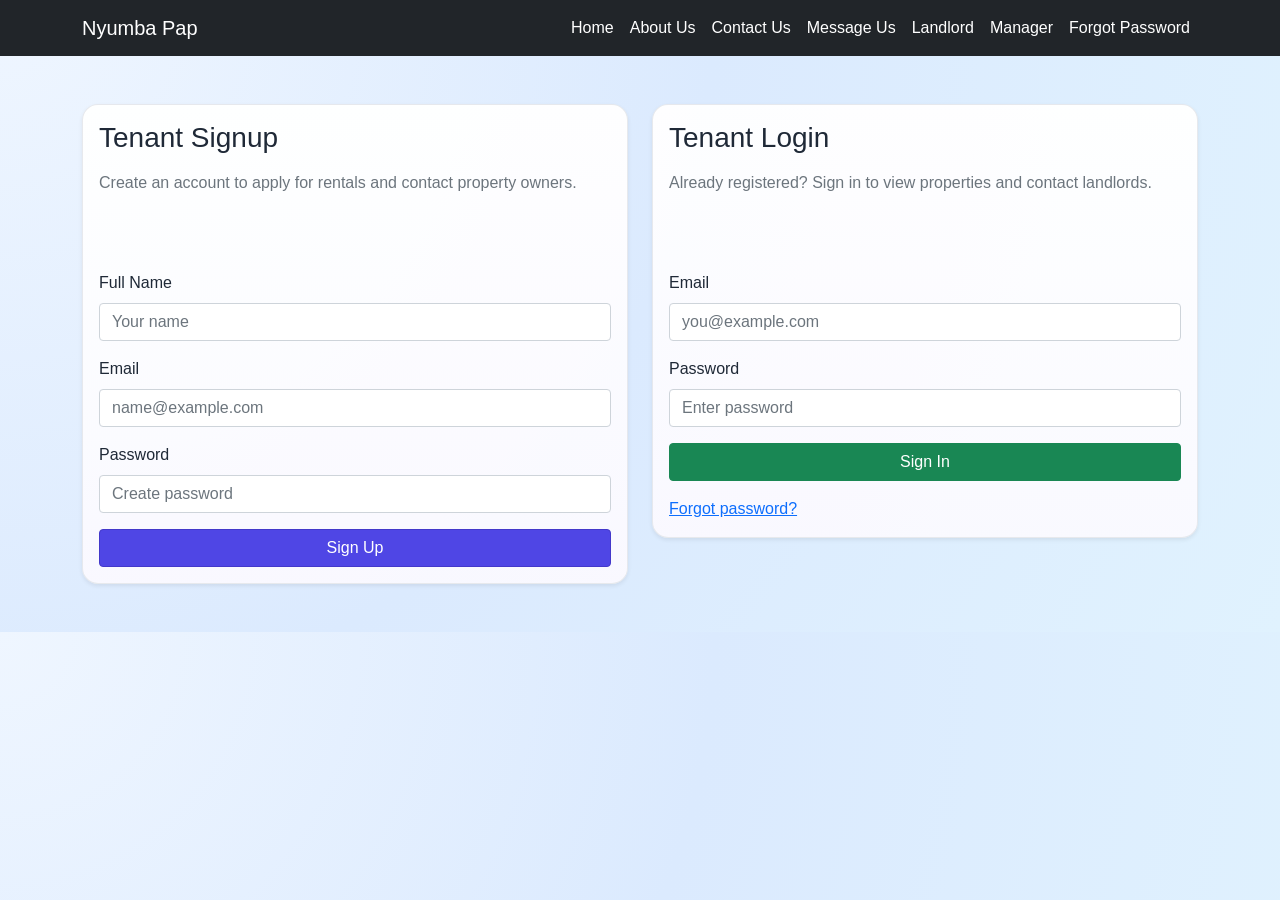
<file: tenant.html>
<!DOCTYPE html>
<html lang="en" data-page="tenant">
<head>
    <meta charset="UTF-8">
    <meta name="viewport" content="width=device-width, initial-scale=1.0">
    <meta name="description" content="Tenant signup and login for Nyumba Pap. Find rental properties and connect with landlords in Kisumu.">
    <meta property="og:title" content="Tenant Signup / Login | Nyumba Pap">
    <meta property="og:description" content="Find rental properties and connect with landlords in Kisumu.">
    <meta property="og:type" content="website">
    <title>Tenant Signup / Login | Nyumba Pap</title>
    <link rel="stylesheet" href="Styles/bootstrap/css/bootstrap.min.css">
    <link rel="stylesheet" href="Styles/styles.css">
</head>
<body>
    <nav class="navbar navbar-expand-lg navbar-dark bg-dark sticky-top">
        <div class="container">
            <a class="navbar-brand" href="index.html">Nyumba Pap</a>
            <button class="navbar-toggler" type="button" data-bs-toggle="collapse" data-bs-target="#navTenant" aria-controls="navTenant" aria-expanded="false" aria-label="Toggle navigation">
                <span class="navbar-toggler-icon"></span>
            </button>
            <div class="collapse navbar-collapse" id="navTenant">
                <ul class="navbar-nav ms-auto">
                    <li class="nav-item"><a class="nav-link" href="index.html">Home</a></li>
                    <li class="nav-item"><a class="nav-link" href="about.html">About Us</a></li>
                    <li class="nav-item"><a class="nav-link" href="contact.html">Contact Us</a></li>
                    <li class="nav-item"><a class="nav-link" href="message.html">Message Us</a></li>
                    <li class="nav-item"><a class="nav-link" href="landlord.html">Landlord</a></li>
                    <li class="nav-item"><a class="nav-link" href="manager.html">Manager</a></li>
                    <li class="nav-item"><a class="nav-link" href="forgot-password.html">Forgot Password</a></li>
                </ul>
            </div>
        </div>
    </nav>

    <main class="container py-5">
        <div class="row gy-4">
            <div class="col-lg-6">
                <div class="card shadow-sm">
                    <div class="card-body">
                        <h3 class="card-title mb-3">Tenant Signup</h3>
                        <p class="text-muted">Create an account to apply for rentals and contact property owners.</p>
                        <div id="tenant-signup-alert" class="alert-placeholder"></div>
                        <form id="tenant-signup-form">
                            <div class="mb-3">
                                <label class="form-label" for="tenant-name">Full Name</label>
                                <input type="text" id="tenant-name" class="form-control" placeholder="Your name" required>
                            </div>
                            <div class="mb-3">
                                <label class="form-label" for="tenant-email">Email</label>
                                <input type="email" id="tenant-email" class="form-control" placeholder="name@example.com" required>
                            </div>
                            <div class="mb-3">
                                <label class="form-label" for="tenant-password">Password</label>
                                <input type="password" id="tenant-password" class="form-control" placeholder="Create password" required>
                            </div>
                            <button class="btn btn-primary w-100" type="submit">Sign Up</button>
                        </form>
                    </div>
                </div>
            </div>
            <div class="col-lg-6">
                <div class="card shadow-sm">
                    <div class="card-body">
                        <h3 class="card-title mb-3">Tenant Login</h3>
                        <p class="text-muted">Already registered? Sign in to view properties and contact landlords.</p>
                        <div id="tenant-signin-alert" class="alert-placeholder"></div>
                        <form id="tenant-login-form">
                            <div class="mb-3">
                                <label class="form-label" for="tenant-login-email">Email</label>
                                <input type="email" id="tenant-login-email" class="form-control" placeholder="you@example.com" required>
                            </div>
                            <div class="mb-3">
                                <label class="form-label" for="tenant-login-password">Password</label>
                                <input type="password" id="tenant-login-password" class="form-control" placeholder="Enter password" required>
                            </div>
                            <button class="btn btn-success w-100" type="submit">Sign In</button>
                        </form>
                        <div class="mt-3">
                            <a href="forgot-password.html">Forgot password?</a>
                        </div>
                    </div>
                </div>
            </div>
        </div>
    </main>

    <script src="Styles/bootstrap/js/bootstrap.bundle.min.js"></script>
    <script src="Script/script.js"></script>
</body>
</html>
</file>
<file: Styles/styles.css>
body {
    font-family: 'Segoe UI', Tahoma, Geneva, Verdana, sans-serif;
    background: radial-gradient(circle at top left, #eff6ff 0%, #dbeafe 50%, #e0f2fe 100%);
    color: #1f2937;
}

.hero-section {
    min-height: 72vh;
    display: flex;
    align-items: center;
    background-size: cover;
    background-position: center;
    position: relative;
    color: white;
    box-shadow: inset 0 0 0 1000px rgba(30, 64, 175, 0.22);
}

.hero-section::before {
    content: "";
    position: absolute;
    inset: 0;
    background: linear-gradient(135deg, rgba(59, 130, 246, 0.65), rgba(37, 99, 235, 0.65));
    z-index: 0;
}

.hero-section .container,
.hero-section .hero-card,
.hero-section h1,
.hero-section p {
    position: relative;
    z-index: 1;
}

.hero-card {
    border: 1px solid rgba(255, 255, 255, 0.18);
    background: rgba(255, 255, 255, 0.95);
    box-shadow: 0 22px 45px rgba(15, 23, 42, 0.12);
}

footer {
    font-size: 0.95rem;
}

.card {
    border-radius: 1rem;
    background: linear-gradient(180deg, rgba(255,255,255,0.95) 0%, rgba(250,249,255,0.95) 100%);
    border: 1px solid rgba(229, 231, 235, 0.9);
}

.card-img-top {
    height: 220px;
    object-fit: cover;
    border-top-left-radius: 1rem;
    border-top-right-radius: 1rem;
}

.card h5 {
    margin-top: 0.75rem;
}

.card .card-footer {
    border-bottom-left-radius: 1rem;
    border-bottom-right-radius: 1rem;
    background: rgba(247, 250, 255, 0.95);
}

section#services {
    background: linear-gradient(180deg, #e0efff 0%, #dbeafe 100%);
}

section#materials {
    background: linear-gradient(180deg, #dbeafe 0%, #eff6ff 100%);
}

section#about {
    background: linear-gradient(180deg, #dbecff 0%, #e0f2fe 100%);
}

section#crushers,
section#testimonials {
    background: linear-gradient(180deg, #dbeafe 0%, #bfdbfe 100%);
}

section#testimonials .card {
    background: linear-gradient(180deg, #ffffff 0%, #fcf4ff 100%);
}

.badge {
    background: #0ea5e9;
    color: white;
}

.navbar {
    background: #000000;
}

.navbar-dark .navbar-nav .nav-link,
.navbar-dark .navbar-brand {
    color: #ffffff;
}

.navbar-dark .navbar-nav .nav-link:hover,
.navbar-dark .navbar-nav .nav-link:focus,
.navbar-dark .navbar-nav .nav-link.active {
    color: #f8f9fa;
}

.btn-primary {
    background: #4f46e5;
    border-color: #4338ca;
}

.btn-primary:hover,
.btn-primary:focus {
    background: #4338ca;
    border-color: #3730a3;
}

.btn-outline-primary {
    color: #4f46e5;
    border-color: #4f46e5;
}

.btn-outline-primary:hover,
.btn-outline-primary:focus {
    background: rgba(79, 70, 229, 0.1);
}

.btn-outline-secondary {
    color: #2563eb;
    border-color: #2563eb;
}

.btn-outline-secondary:hover,
.btn-outline-secondary:focus {
    background: rgba(37, 99, 235, 0.1);
}

.btn-outline-light {
    color: #ffffff;
    border-color: rgba(255,255,255,0.85);
}

.btn-outline-light:hover,
.btn-outline-light:focus {
    background: rgba(255,255,255,0.18);
}

.d-grid .btn {
    min-width: 110px;
}

.ratio iframe {
    border: 0;
}

.materials-section {
    padding-top: 3rem;
    padding-bottom: 3rem;
}

.section-title {
    letter-spacing: 0.02em;
}

.form-section {
    max-width: 680px;
    margin: auto;
}

.alert-placeholder {
    min-height: 60px;
}

.property-card {
    transition: transform 0.2s ease, box-shadow 0.2s ease;
}

.property-card:hover {
    transform: translateY(-4px);
    box-shadow: 0 16px 45px rgba(0, 0, 0, 0.08);
}

@media (max-width: 767px) {
    .hero-section {
        min-height: auto;
        padding-top: 3rem;
        padding-bottom: 3rem;
    }
}
</file>
